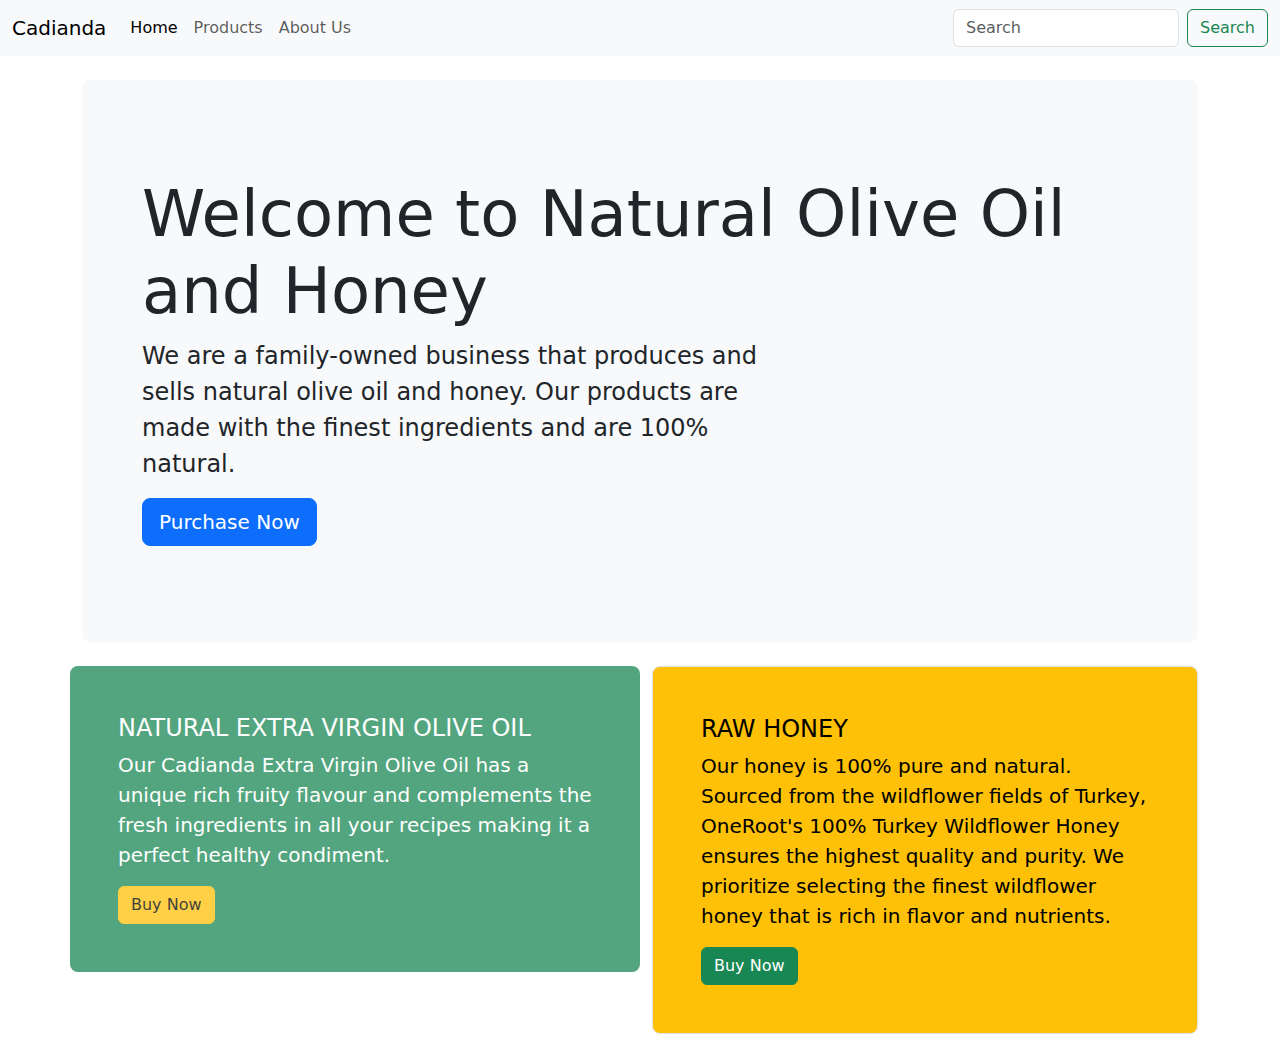
<file: index.html>
<!DOCTYPE html>
<html lang="en">
  <head>
    <meta charset="utf-8" />
    <meta name="viewport" content="width=device-width, initial-scale=1" />
    <title>Bootstrap demo</title>
    <link rel="stylesheet" href="styles.css" />
    <link
      href="https://cdn.jsdelivr.net/npm/bootstrap@5.3.3/dist/css/bootstrap.min.css"
      rel="stylesheet"
      integrity="sha384-QWTKZyjpPEjISv5WaRU9OFeRpok6YctnYmDr5pNlyT2bRjXh0JMhjY6hW+ALEwIH"
      crossorigin="anonymous"
    />
  </head>
  <body>
    <!--Navbar-->
    <nav class="navbar navbar-expand-lg bg-body-tertiary">
      <div class="container-fluid">
        <a class="navbar-brand" href="#">Cadianda</a>
        <button
          class="navbar-toggler"
          type="button"
          data-bs-toggle="collapse"
          data-bs-target="#navbarSupportedContent"
          aria-controls="navbarSupportedContent"
          aria-expanded="false"
          aria-label="Toggle navigation"
        >
          <span class="navbar-toggler-icon"></span>
        </button>
        <div class="collapse navbar-collapse" id="navbarSupportedContent">
          <ul class="navbar-nav me-auto mb-2 mb-lg-0">
            <li class="nav-item">
              <a class="nav-link active" aria-current="page" href="#">Home</a>
            </li>
            <li class="nav-item">
              <a class="nav-link" href="/products.html">Products</a>
            </li>
            <li class="nav-item">
              <a class="nav-link" href="/about.html">About Us</a>
            </li>
          </ul>
          <form class="d-flex" role="search">
            <input
              class="form-control me-2"
              type="search"
              placeholder="Search"
              aria-label="Search"
            />
            <button class="btn btn-outline-success" type="submit">
              Search
            </button>
          </form>
        </div>
      </div>
    </nav>
    <!--Navbar-->
    <!--Jumbotron-->

    <div class="container py-4">
      <div class="p-5 mb-4 bg-body-tertiary rounded-3">
        <div class="container-fluid py-5">
          <h1 class="display-3">Welcome to Natural Olive Oil and Honey</h1>
          <p class="col-lg-8 fs-4">
            We are a family-owned business that produces and sells natural olive
            oil and honey. Our products are made with the finest ingredients and
            are 100% natural.
          </p>
          <button class="btn btn-primary btn-lg" type="button">
            Purchase Now
          </button>
        </div>
      </div>
      <div class="row align-items-md-stretch">
        <div class="col-md-6">
          <div class="row align-items-md-stretch border-1">
            <div class="h-100 p-5 text-bg-success rounded-3 opacity-75">
              <h2 class="h4">NATURAL EXTRA VIRGIN OLIVE OIL</h2>
              <p class="fs-5">
                Our Cadianda Extra Virgin Olive Oil has a unique rich fruity
                flavour and complements the fresh ingredients in all your
                recipes making it a perfect healthy condiment.
              </p>
              <button
                class="btn btn-outline-warning btn-warning text-black"
                type="button"
              >
                Buy Now
              </button>
            </div>
          </div>
        </div>
        <div class="col-md-6">
          <div class="h-100 p-5 text-bg-warning border rounded-3">
            <h2 class="h4">RAW HONEY</h2>
            <p class="fs-5">
              Our honey is 100% pure and natural. Sourced from the wildflower
              fields of Turkey, OneRoot's 100% Turkey Wildflower Honey ensures
              the highest quality and purity. We prioritize selecting the finest
              wildflower honey that is rich in flavor and nutrients.
            </p>
            <button
              class="btn btn-outline-success btn-success text-white"
              type="button"
            >
              Buy Now
            </button>
          </div>
        </div>
      </div>
    </div>
    <!--Jumbotron-->

    <script
      src="https://cdn.jsdelivr.net/npm/bootstrap@5.3.3/dist/js/bootstrap.bundle.min.js"
      integrity="sha384-YvpcrYf0tY3lHB60NNkmXc5s9fDVZLESaAA55NDzOxhy9GkcIdslK1eN7N6jIeHz"
      crossorigin="anonymous"
    ></script>
  </body>
</html>
</file>
<file: styles.css>
.olive-background {
  background-color: rgb(226, 226, 174);
  background-image: url("assets/images/OIP.jpg");
  backdrop-filter: blur(15px);
  opacity: 0.9;
  background-attachment: inherit;
  background-size: cover;
  background-repeat: no-repeat;
  background-position: bottom;
  color: rgb(53, 56, 50);
}
.honey-background {
  background-color: rgb(226, 226, 174);
  background-image: url("assets/images/honey.jpg");
  backdrop-filter: blur(15px);
  opacity: 0.9;
  background-attachment: inherit;
  background-size: cover;
  background-repeat: no-repeat;
  background-position: bottom;
  color: rgb(14, 24, 4);
}

/* Custom button styles */
.btn_buy {
  background-color: #698b22; /* Olive green */
  color: white;
  border: 1px solid #698b22;
  outline: olivedrab;
  transition: all 0.3s ease;
  font-weight: 500;
  padding: 0.375rem 0.75rem;
}

.btn_buy:hover {
  background-color: #556b2f;
  color: white;
  transform: translateY(-2px);
  box-shadow: 0 4px 8px rgba(0, 0, 0, 0.1);
}

.btn_info {
  background-color: transparent;
  color: #698b22;
  border: 1px solid #698b22;
  transition: all 0.3s ease;
  font-weight: 500;
  padding: 0.375rem 0.75rem;
}

.btn_info:hover {
  background-color: rgba(105, 139, 34, 0.1);
  color: #4a6522;
  transform: translateY(-2px);
  box-shadow: 0 4px 8px rgba(0, 0, 0, 0.1);
}

.product-hero {
  overflow: hidden;
  position: relative;
  padding: 100px 0; /* Increase padding for a more dramatic effect */
}

.bg-image-overlay {
  position: absolute;
  top: 0;
  left: 0;
  width: 100%;
  height: 100%;
  background-image: url("/assets/images/IMG_2438.JPG"); /* Replace with your image URL */
  background-size: cover;
  background-position: center;
  z-index: 1;
}

.bg-image-overlay::after {
  content: "";
  position: absolute;
  top: 0;
  left: 0;
  width: 100%;
  height: 100%;
  background: rgba(0, 0, 0, 0.5); /* Dark overlay for readability */
  background: linear-gradient(
    -215deg,
    rgba(105, 139, 34, 0.8) 0%,
    rgba(0, 0, 0, 0.6) 50%
  ); /* Olive green gradient overlay */
  z-index: 1;
}

.hero-section {
  position: relative;
  overflow: hidden;
  padding: 100px 0;
  color: white;
}

.bg-image-overlay {
  position: absolute;
  top: 0;
  left: 0;
  width: 100%;
  height: 100%;
  background-image: url("/assets/images/cadianda_top.jpg");
  background-size: cover;
  background-position: center;
  z-index: 1;
}

.section-content {
  position: relative;
  z-index: 2;
}

.story-section {
  padding: 80px 0;
}

.quote-section {
  background-color: #f8f9fa;
  padding: 60px 0;
  font-style: italic;
}

.image-section img {
  width: 100%;
  height: 300px;
  object-fit: cover;
  border-radius: 8px;
}

.btn-custom {
  background-color: #698b22;
  color: white;
  border: none;
  padding: 10px 25px;
  transition: all 0.3s ease;
}

.btn-custom:hover {
  background-color: #556b2f;
  transform: translateY(-2px);
  box-shadow: 0 4px 8px rgba(0, 0, 0, 0.1);
}
</file>
